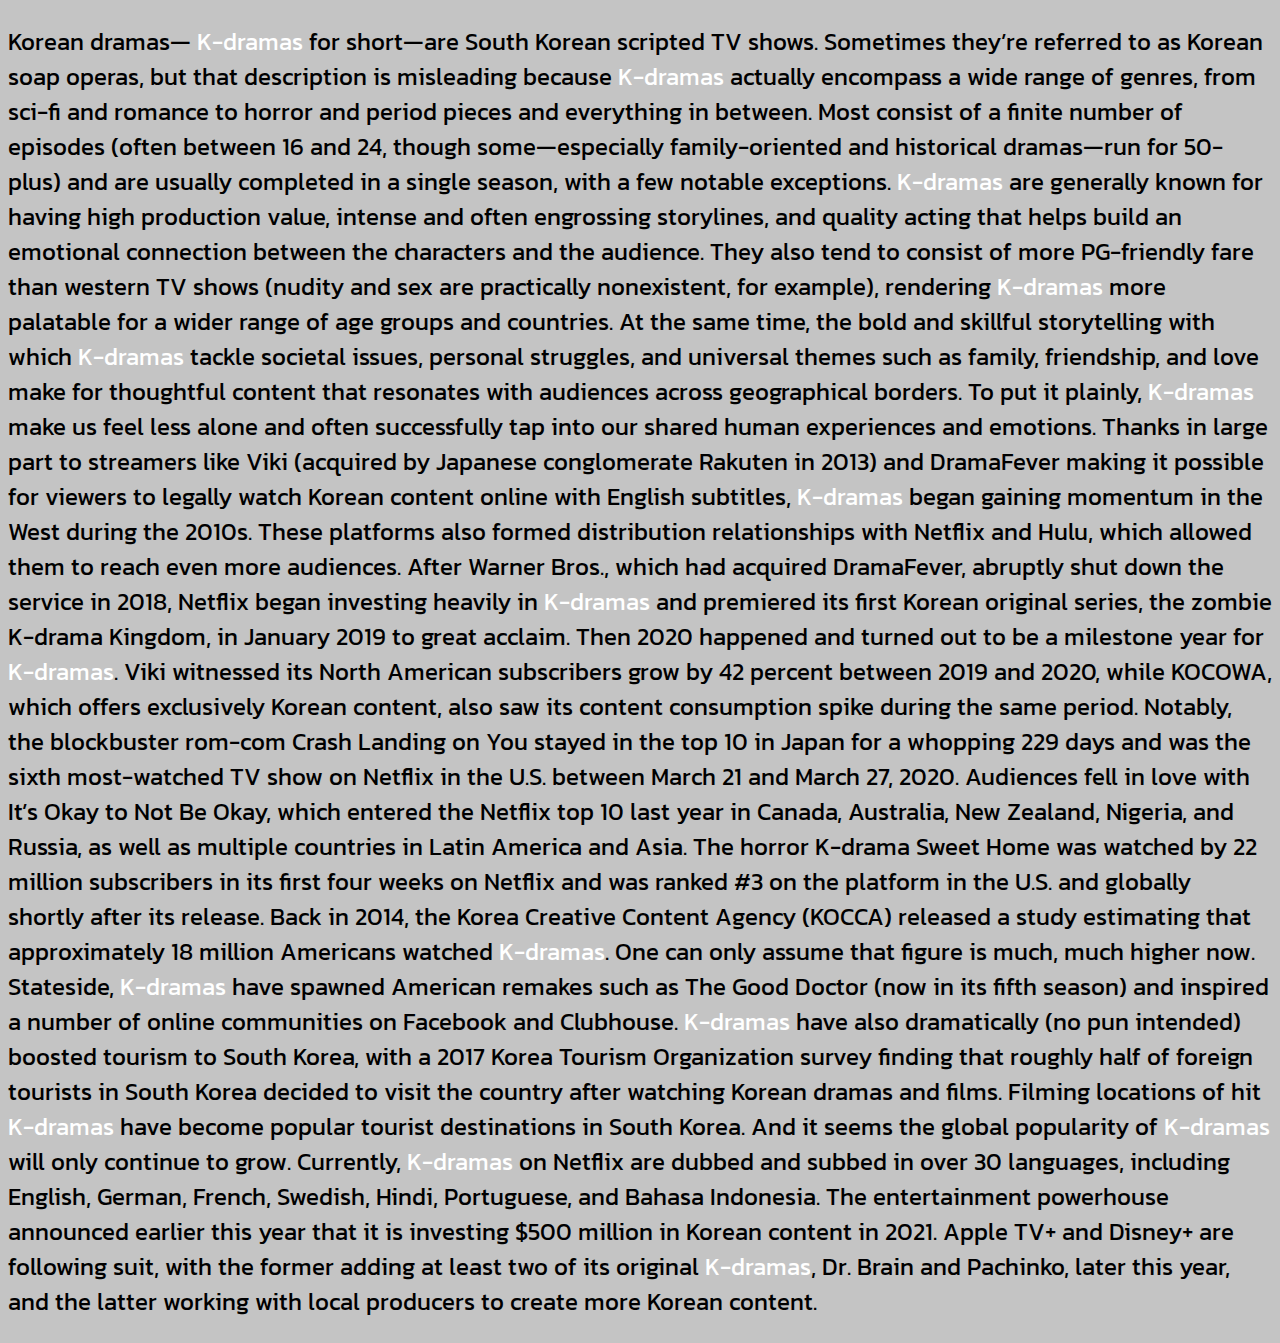
<file: index.html>
<!DOCTYPE html>
<html>

<head>
	<title>Subculture</title>
	<meta charset="utf-8" />
	<meta name="viewport" content="width=device-width, initial-scale=1.0">
	<link rel="stylesheet" href="assets/css/home.css" type="text/css" />

	<link rel="preconnect" href="https://fonts.googleapis.com">
	<link rel="preconnect" href="https://fonts.gstatic.com" crossorigin>
	<link href="https://fonts.googleapis.com/css2?family=Kanit:wght@300&display=swap" rel="stylesheet">

</head>

<body>
<div>
<p class="description"> Korean dramas— K-dramas for short—are South Korean scripted TV shows. Sometimes they’re referred to as Korean soap operas, but that description is misleading because K-dramas actually encompass a wide range of genres, from sci-fi and romance to horror and period pieces and everything in between. Most consist of a finite number of episodes (often between 16 and 24, though some—especially family-oriented and historical dramas—run for 50-plus) and are usually completed in a single season, with a few notable exceptions. K-dramas are generally known for having high production value, intense and often engrossing storylines, and quality acting that helps build an emotional connection between the characters and the audience. They also tend to consist of more PG-friendly fare than western TV shows (nudity and sex are practically nonexistent, for example), rendering K-dramas more palatable for a wider range of age groups and countries. At the same time, the bold and skillful storytelling with which K-dramas tackle societal issues, personal struggles, and universal themes such as family, friendship, and love make for thoughtful content that resonates with audiences across geographical borders. To put it plainly, K-dramas make us feel less alone and often successfully tap into our shared human experiences and emotions. Thanks in large part to streamers like Viki (acquired by Japanese conglomerate Rakuten in 2013) and DramaFever making it possible for viewers to legally watch Korean content online with English subtitles, K-dramas began gaining momentum in the West during the 2010s. These platforms also formed distribution relationships with Netflix and Hulu, which allowed them to reach even more audiences. After Warner Bros., which had acquired DramaFever, abruptly shut down the service in 2018, Netflix began investing heavily in K-dramas and premiered its first Korean original series, the zombie K-drama Kingdom, in January 2019 to great acclaim. Then 2020 happened and turned out to be a milestone year for K-dramas. Viki witnessed its North American subscribers grow by 42 percent between 2019 and 2020, while KOCOWA, which offers exclusively Korean content, also saw its content consumption spike during the same period. Notably, the blockbuster rom-com Crash Landing on You stayed in the top 10 in Japan for a whopping 229 days and was the sixth most-watched TV show on Netflix in the U.S. between March 21 and March 27, 2020. Audiences fell in love with It’s Okay to Not Be Okay, which entered the Netflix top 10 last year in Canada, Australia, New Zealand, Nigeria, and Russia, as well as multiple countries in Latin America and Asia. The horror K-drama Sweet Home was watched by 22 million subscribers in its first four weeks on Netflix and was ranked #3 on the platform in the U.S. and globally shortly after its release. Back in 2014, the Korea Creative Content Agency (KOCCA) released a study estimating that approximately 18 million Americans watched K-dramas. One can only assume that figure is much, much higher now. Stateside, K-dramas have spawned American remakes such as The Good Doctor (now in its fifth season) and inspired a number of online communities on Facebook and Clubhouse. K-dramas have also dramatically (no pun intended) boosted tourism to South Korea, with a 2017 Korea Tourism Organization survey finding that roughly half of foreign tourists in South Korea decided to visit the country after watching Korean dramas and films. Filming locations of hit K-dramas have become popular tourist destinations in South Korea. And it seems the global popularity of K-dramas will only continue to grow. Currently, K-dramas on Netflix are dubbed and subbed in over 30 languages, including English, German, French, Swedish, Hindi, Portuguese, and Bahasa Indonesia. The entertainment powerhouse announced earlier this year that it is investing $500 million in Korean content in 2021. Apple TV+ and Disney+ are following suit, with the former adding at least two of its original K-dramas, Dr. Brain and Pachinko, later this year, and the latter working with local producers to create more Korean content.

<script>
document.body.innerHTML = document.body.innerHTML.replace(/K-dramas/g, '<a href="https://menona1902.github.io/P2/test.html">K-dramas</a>');
</script>
</div>

</div>

</body>
</html>
</file>
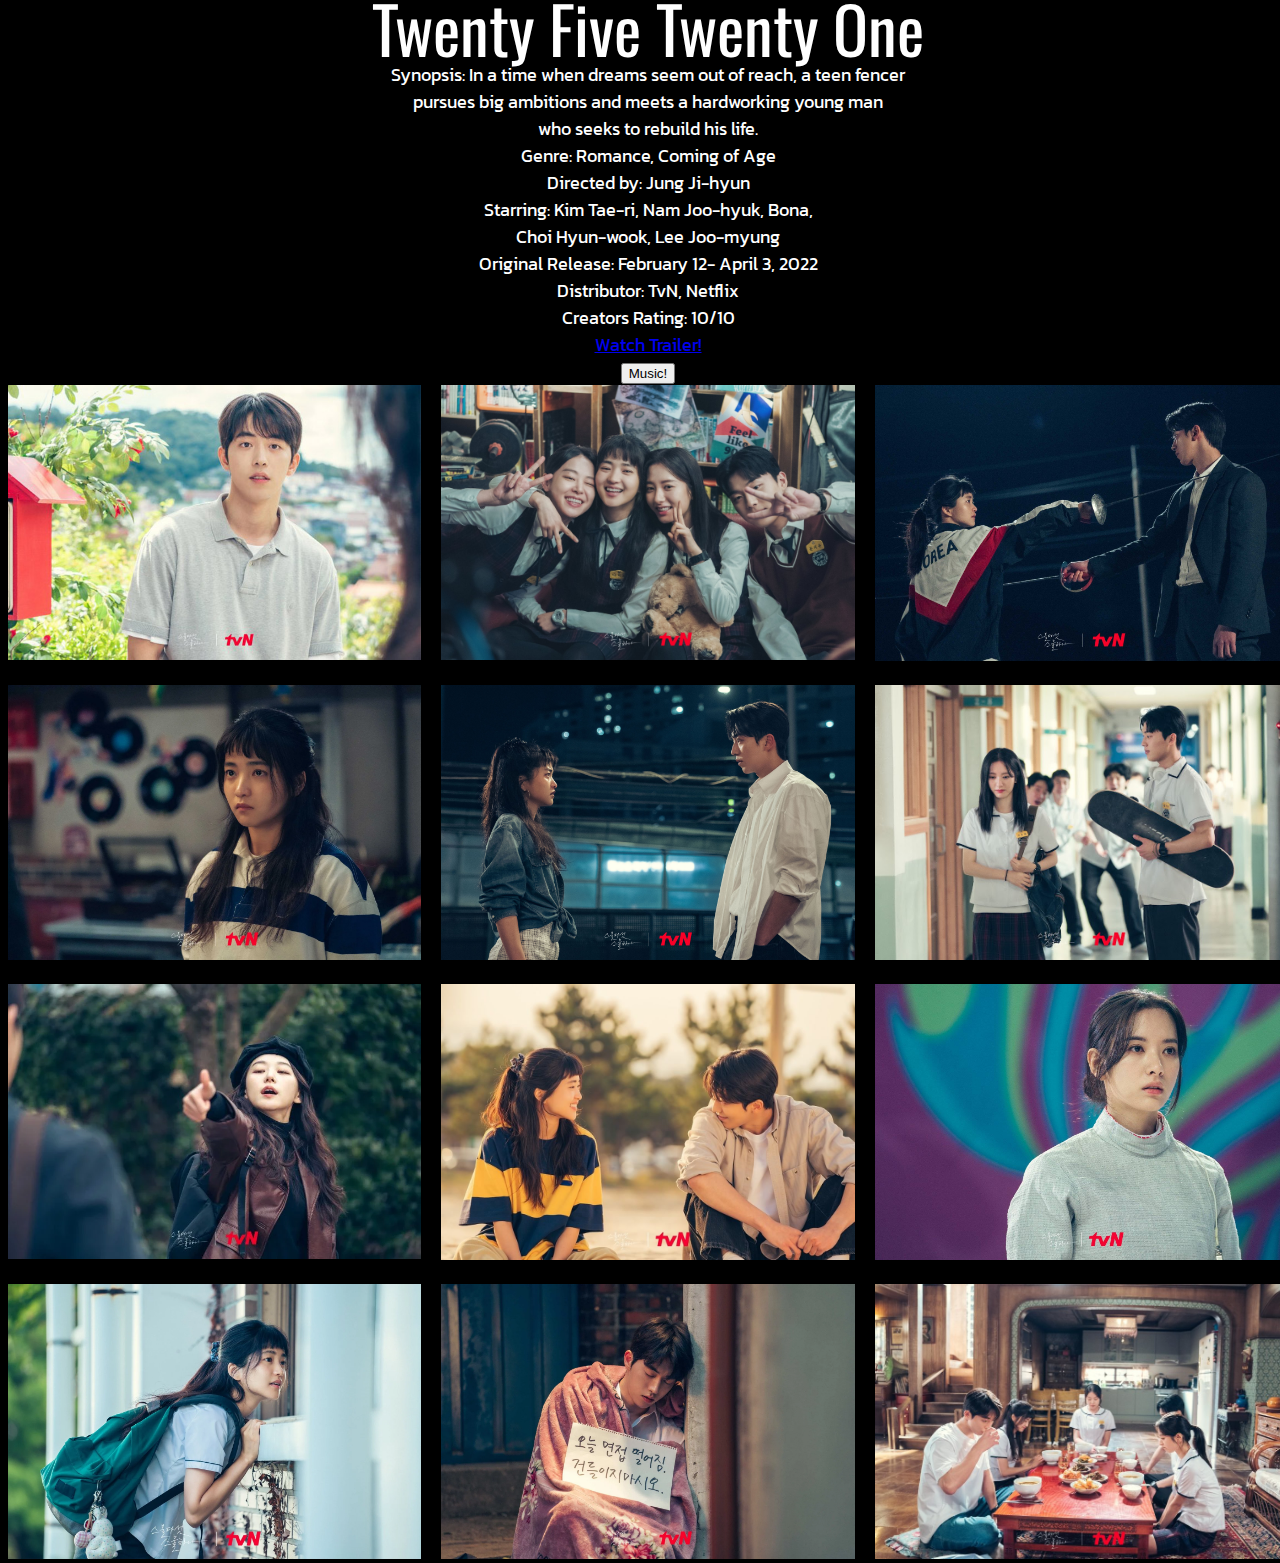
<file: 2521.html>
<!DOCTYPE html>
<html>

<head>
	<title>Twenty Five Twenty One</title>
	<meta charset="utf-8" />
	<link rel="stylesheet" href="assets/css/2521.css" type="text/css" />
  <link rel="preconnect" href="https://fonts.googleapis.com">
<link rel="preconnect" href="https://fonts.gstatic.com" crossorigin>
<link href="https://fonts.googleapis.com/css2?family=Oswald&display=swap" rel="stylesheet">

<link rel="preconnect" href="https://fonts.googleapis.com">
<link rel="preconnect" href="https://fonts.gstatic.com" crossorigin>
<link href="https://fonts.googleapis.com/css2?family=Kanit:wght@300&display=swap" rel="stylesheet">
</head>

<body>
	<div class="canvas">
      <button class="title"><span> Twenty Five Twenty One </span></button>
      <p class="description"> Synopsis: In a time when dreams seem out of reach, a teen fencer <br> pursues big ambitions and meets a hardworking young man <br> who seeks to rebuild his life. </p>
      <p class="description"> Genre: Romance, Coming of Age </p>
      <p class="description"> Directed by: Jung Ji-hyun </p>
      <p class="description"> Starring: Kim Tae-ri, Nam Joo-hyuk, Bona, <br> Choi Hyun-wook, Lee Joo-myung </p>
      <p class="description"> Original Release: February 12- April 3, 2022 </p>
      <p class="description"> Distributor: TvN, Netflix </p>
			<p class="description"> Creators Rating: 10/10 </p>
			<p class="description"><a href="https://www.youtube.com/watch?v=PBCXHOskDQ4&t=11s&ab_channel=NetflixAsia" target="_blank">Watch Trailer!</a></p>
			<script>
			     function play() {
			       var audio = document.getElementById("audio");
			       audio.play();
			      }
			</script>
			<div class="description">
 					<input type="button" value="Music!" onclick="play()">
			    <audio id="audio" src="assets/music/2521.mp3"></audio>
			</div>

			<main class="grid">
			  <a target="_blank" href="assets/img/2521(1).jpeg">
			    <img src="assets/img/2521(1).jpeg" alt="2521(1)" style="width:100%">
			  </a>

			  <a target="_blank" href="assets/img/2521(2).jpeg">
			    <img src="assets/img/2521(2).jpeg" alt="2521(2)">
			  </a>

			  <a target="_blank" href="assets/img/2521(3).jpeg">
			    <img src="assets/img/2521(3).jpeg" alt="2521(3)">
			  </a>

			  <a target="_blank" href="assets/img/2521(4).jpeg">
			    <img src="assets/img/2521(4).jpeg" alt="2521(4)">
			  </a>

			  <a target="_blank" href="assets/img/2521(5).jpeg">
			    <img src="assets/img/2521(5).jpeg" alt="2521(5)">
			  </a>

				<a target="_blank" href="assets/img/2521(6).jpeg">
					<img src="assets/img/2521(6).jpeg" alt="2521(6)">
				</a>

				<a target="_blank" href="assets/img/2521(7).jpeg">
					<img src="assets/img/2521(7).jpeg" alt="2521(7)">
				</a>

				<a target="_blank" href="assets/img/2521(8).jpeg">
					<img src="assets/img/2521(8).jpeg" alt="2521(8)">
				</a>

				<a target="_blank" href="assets/img/2521(9).jpeg">
					<img src="assets/img/2521(9).jpeg" alt="2521(9)">
				</a>

				<a target="_blank" href="assets/img/2521(10).jpeg">
					<img src="assets/img/2521(10).jpeg" alt="2521(10)">
				</a>

				<a target="_blank" href="assets/img/2521(11).jpeg">
					<img src="assets/img/2521(11).jpeg" alt="2521(11)">
				</a>

				<a target="_blank" href="assets/img/2521(12).jpeg">
					<img src="assets/img/2521(12).jpeg" alt="2521(12)">
				</a>

			</main>

    </div>

</body>
</html>
</file>
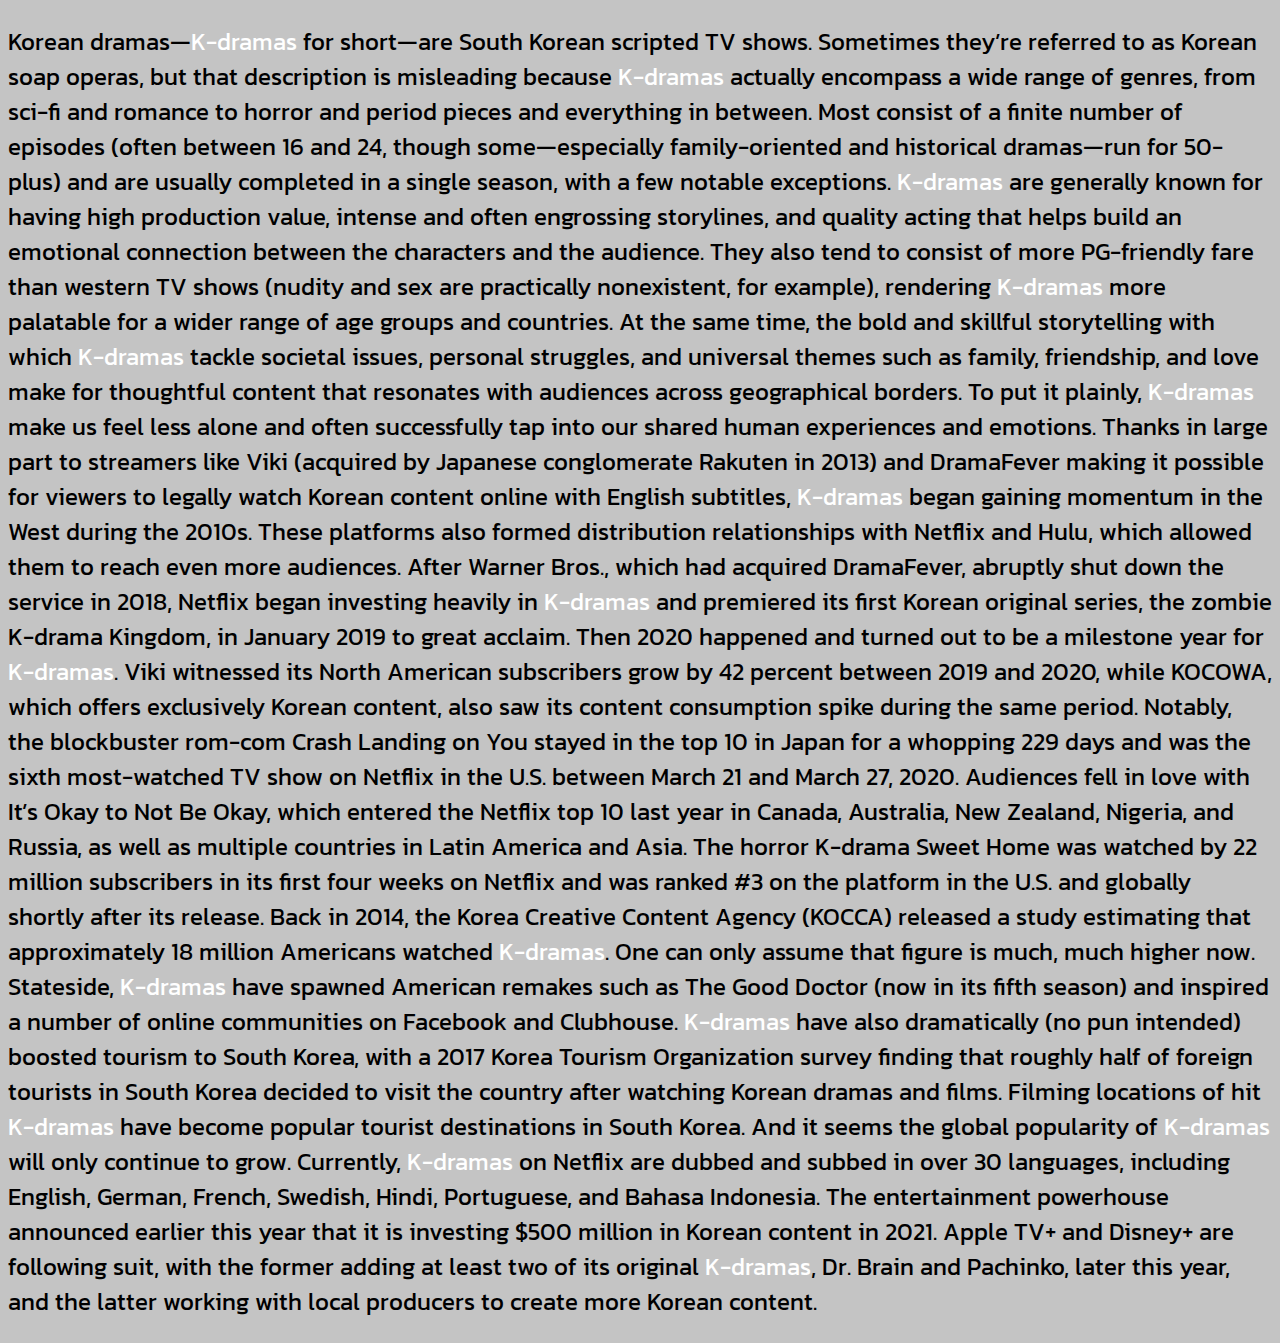
<file: home.html>
<!DOCTYPE html>
<html>

<head>
	<title>Subculture</title>
	<meta charset="utf-8" />
	<meta name="viewport" content="width=device-width, initial-scale=1.0">
	<link rel="stylesheet" href="assets/css/home.css" type="text/css" />

	<link rel="preconnect" href="https://fonts.googleapis.com">
	<link rel="preconnect" href="https://fonts.gstatic.com" crossorigin>
	<link href="https://fonts.googleapis.com/css2?family=Kanit:wght@300&display=swap" rel="stylesheet">

</head>

<body>
<div>
<p class="description"> Korean dramas—K-dramas for short—are South Korean scripted TV shows. Sometimes they’re referred to as Korean soap operas, but that description is misleading because K-dramas actually encompass a wide range of genres, from sci-fi and romance to horror and period pieces and everything in between. Most consist of a finite number of episodes (often between 16 and 24, though some—especially family-oriented and historical dramas—run for 50-plus) and are usually completed in a single season, with a few notable exceptions. K-dramas are generally known for having high production value, intense and often engrossing storylines, and quality acting that helps build an emotional connection between the characters and the audience. They also tend to consist of more PG-friendly fare than western TV shows (nudity and sex are practically nonexistent, for example), rendering K-dramas more palatable for a wider range of age groups and countries. At the same time, the bold and skillful storytelling with which K-dramas tackle societal issues, personal struggles, and universal themes such as family, friendship, and love make for thoughtful content that resonates with audiences across geographical borders. To put it plainly, K-dramas make us feel less alone and often successfully tap into our shared human experiences and emotions. Thanks in large part to streamers like Viki (acquired by Japanese conglomerate Rakuten in 2013) and DramaFever making it possible for viewers to legally watch Korean content online with English subtitles, K-dramas began gaining momentum in the West during the 2010s. These platforms also formed distribution relationships with Netflix and Hulu, which allowed them to reach even more audiences. After Warner Bros., which had acquired DramaFever, abruptly shut down the service in 2018, Netflix began investing heavily in K-dramas and premiered its first Korean original series, the zombie K-drama Kingdom, in January 2019 to great acclaim. Then 2020 happened and turned out to be a milestone year for K-dramas. Viki witnessed its North American subscribers grow by 42 percent between 2019 and 2020, while KOCOWA, which offers exclusively Korean content, also saw its content consumption spike during the same period. Notably, the blockbuster rom-com Crash Landing on You stayed in the top 10 in Japan for a whopping 229 days and was the sixth most-watched TV show on Netflix in the U.S. between March 21 and March 27, 2020. Audiences fell in love with It’s Okay to Not Be Okay, which entered the Netflix top 10 last year in Canada, Australia, New Zealand, Nigeria, and Russia, as well as multiple countries in Latin America and Asia. The horror K-drama Sweet Home was watched by 22 million subscribers in its first four weeks on Netflix and was ranked #3 on the platform in the U.S. and globally shortly after its release. Back in 2014, the Korea Creative Content Agency (KOCCA) released a study estimating that approximately 18 million Americans watched K-dramas. One can only assume that figure is much, much higher now. Stateside, K-dramas have spawned American remakes such as The Good Doctor (now in its fifth season) and inspired a number of online communities on Facebook and Clubhouse. K-dramas have also dramatically (no pun intended) boosted tourism to South Korea, with a 2017 Korea Tourism Organization survey finding that roughly half of foreign tourists in South Korea decided to visit the country after watching Korean dramas and films. Filming locations of hit K-dramas have become popular tourist destinations in South Korea. And it seems the global popularity of K-dramas will only continue to grow. Currently, K-dramas on Netflix are dubbed and subbed in over 30 languages, including English, German, French, Swedish, Hindi, Portuguese, and Bahasa Indonesia. The entertainment powerhouse announced earlier this year that it is investing $500 million in Korean content in 2021. Apple TV+ and Disney+ are following suit, with the former adding at least two of its original K-dramas, Dr. Brain and Pachinko, later this year, and the latter working with local producers to create more Korean content.

<script>
document.body.innerHTML = document.body.innerHTML.replace(/K-dramas/g, '<a href="file:///Users/amrita.menon/Desktop/P2/test.html">K-dramas</a>');
</script>
</div>

</div>

</body>
</html>
</file>
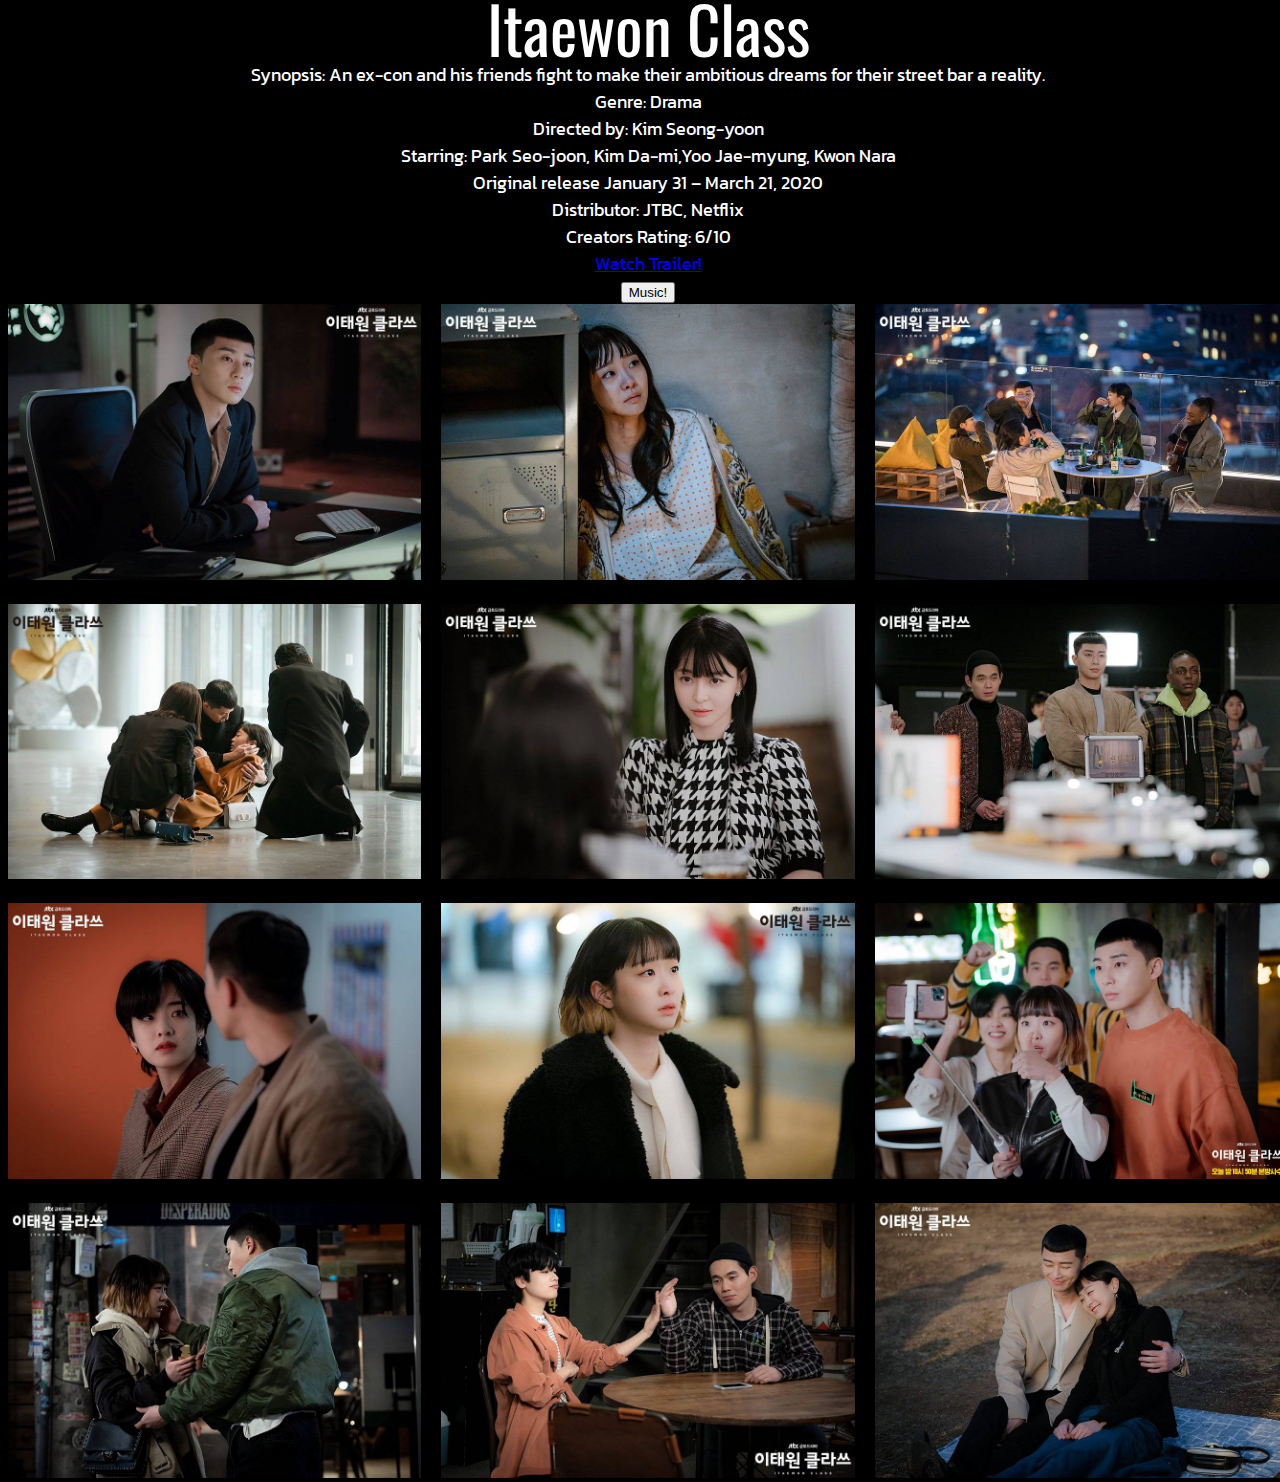
<file: itaewon-class.html>
<!DOCTYPE html>
<html>

<head>
	<title>Itaewon Class</title>
	<meta charset="utf-8" />
	<link rel="stylesheet" href="assets/css/iw.css" type="text/css" />
  <link rel="preconnect" href="https://fonts.googleapis.com">
<link rel="preconnect" href="https://fonts.gstatic.com" crossorigin>
<link href="https://fonts.googleapis.com/css2?family=Oswald&display=swap" rel="stylesheet">

<link rel="preconnect" href="https://fonts.googleapis.com">
<link rel="preconnect" href="https://fonts.gstatic.com" crossorigin>
<link href="https://fonts.googleapis.com/css2?family=Kanit:wght@300&display=swap" rel="stylesheet">
</head>

<body>
    <div class="canvas">
			<button class="title"><span> Itaewon Class </span></button>
      <!-- <p class="title"> Itaewon Class </p> -->
      <p class="description"> Synopsis: An ex-con and his friends fight to make their ambitious dreams for their street bar a reality. </p>
      <p class="description"> Genre: Drama </p>
      <p class="description"> Directed by: 	Kim Seong-yoon </p>
      <p class="description">Starring: Park Seo-joon, Kim Da-mi,Yoo Jae-myung, Kwon Nara </p>
      <p class="description"> Original release	January 31 – March 21, 2020 </p>
      <p class="description"> Distributor: JTBC, Netflix </p>
			<p class="description"> Creators Rating: 6/10 </p>
			<p class="description"><a href="https://www.youtube.com/watch?v=NNP8m3gaaFE&ab_channel=NetflixAsia" target="_blank"> Watch Trailer!</a></p>

			<script>
					 function play() {
						 var audio = document.getElementById("audio");
						 audio.play();
						}
						function pause() {
 						 var audio = document.getElementById("audio");
 						 audio.pause();
 						}
			</script>
			<div class="description">
					<input type="button" value="Music!" onclick="play()">
					<audio id="audio" src="assets/music/iw.mp3"></audio>
			</div>
			<!-- <audio src="assets/music/iw.mp3" controls> </audio> -->

			<main class="grid">
			  <a target="_blank" href="assets/img/iw(1).jpeg">
			    <img src="assets/img/iw(1).jpeg" alt="iw(1)" style="width:100%">
			  </a>

			  <a target="_blank" href="assets/img/iw(2).jpeg">
			    <img src="assets/img/iw(2).jpeg" alt="iw(2)">
			  </a>

			  <a target="_blank" href="assets/img/iw(3).jpeg">
			    <img src="assets/img/iw(3).jpeg" alt="iw(3)">
			  </a>

			  <a target="_blank" href="assets/img/iw(4).jpeg">
			    <img src="assets/img/iw(4).jpeg" alt="iw(4)">
			  </a>

			  <a target="_blank" href="assets/img/iw(5).jpeg">
			    <img src="assets/img/iw(5).jpeg" alt="iw(5)">
			  </a>

				<a target="_blank" href="assets/img/iw(6).jpeg">
					<img src="assets/img/iw(6).jpeg" alt="iw(6)">
				</a>

				<a target="_blank" href="assets/img/iw(7).jpeg">
					<img src="assets/img/iw(7).jpeg" alt="iw(7)">
				</a>

				<a target="_blank" href="assets/img/iw(8).jpeg">
					<img src="assets/img/iw(8).jpeg" alt="iw(8)">
				</a>

				<a target="_blank" href="assets/img/iw(9).jpeg">
					<img src="assets/img/iw(9).jpeg" alt="iw(9)">
				</a>

				<a target="_blank" href="assets/img/iw(10).jpeg">
					<img src="assets/img/iw(10).jpeg" alt="iw(10)">
				</a>

				<a target="_blank" href="assets/img/iw(11).jpeg">
					<img src="assets/img/iw(11).jpeg" alt="iw(11)">
				</a>

				<a target="_blank" href="assets/img/iw(12).jpeg">
					<img src="assets/img/iw(12).jpeg" alt="iw(12)">
				</a>

			</main>

    </div>

    </body>
    </html>
</file>
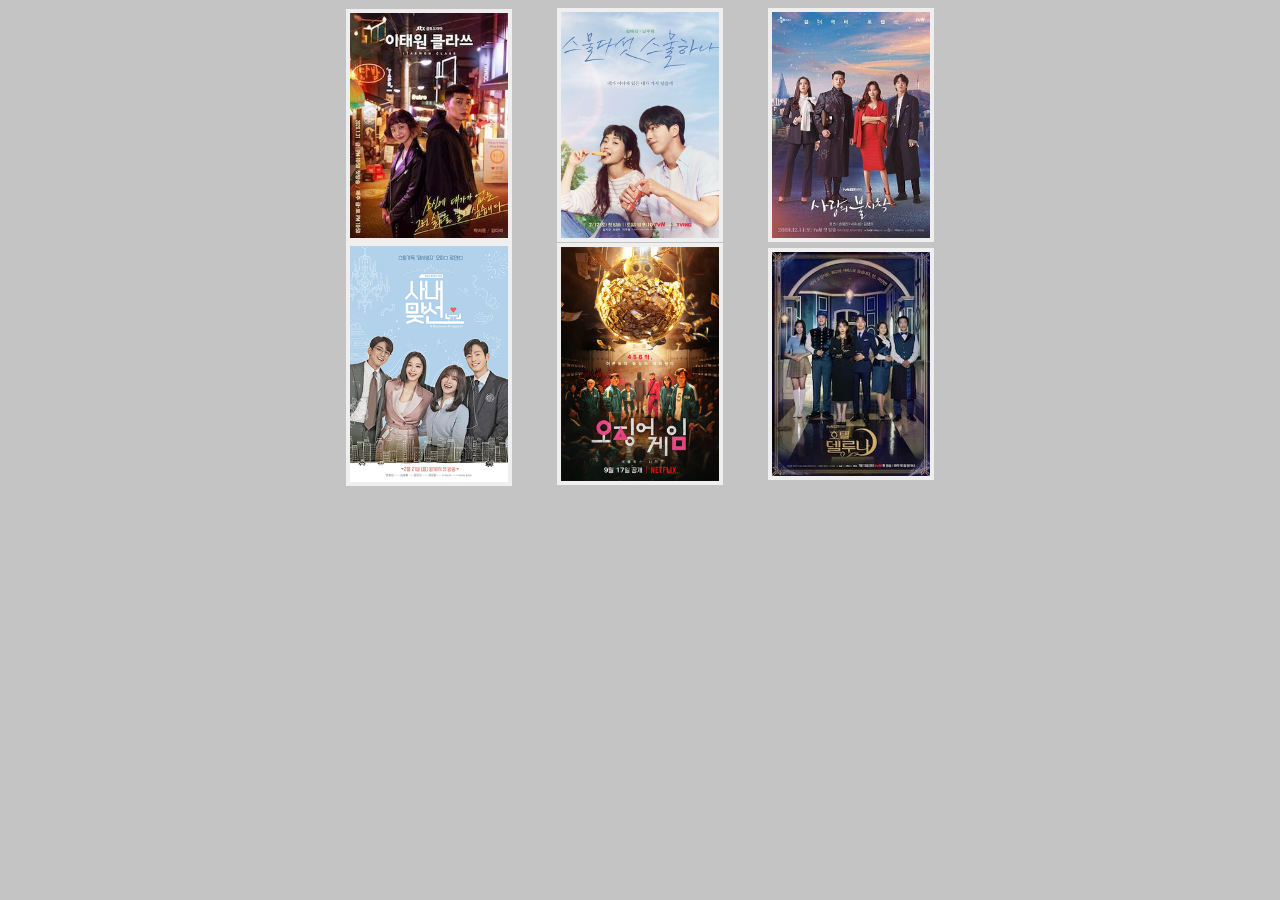
<file: test.html>
<!DOCTYPE html>
<html>

<head>
	<title>Subculture</title>
	<meta charset="utf-8" />
	<link rel="stylesheet" href="assets/css/test.css" type="text/css" />

  <link rel="preconnect" href="https://fonts.googleapis.com">
<link rel="preconnect" href="https://fonts.gstatic.com" crossorigin>
<link href="https://fonts.googleapis.com/css2?family=Oswald&display=swap" rel="stylesheet">

</head>

<body>
<section class="galleryContainer">
    <div class="galleryCol">
      <div class="gallContent">
        <a href="https://menona1902.github.io/P2/itaewon-class.html">
          <img src="assets/img/itaewonclass.jpeg">
          <div class="hoverText">
            Itaewon Class
          </div>
        </a>
      </div>

      <div class="gallContent">
        <a href="https://menona1902.github.io/P2/2521.html">
          <img src="assets/img/2521.jpeg">
          <div class="hoverText">
            Twenty Five Twenty One
          </div>
        </a>
      </div>


        <div class="gallContent">
          <a href="https://menona1902.github.io/P2/CrashLanding.html">
            <img src="assets/img/crash-landing.jpeg">
            <div class="hoverText">
              Crash Landing On You
            </div>
          </a>
        </div>

        <div class="gallContent">
          <a href="https://menona1902.github.io/P2/business-proposal.html">
            <img src="assets/img/abp.jpeg">
            <div class="hoverText">
              Business Proposal
            </div>
          </a>
        </div>

        <div class="gallContent">
          <a href="https://menona1902.github.io/P2/squidgame.html">
            <img src="assets/img/squidgames.jpeg">
            <div class="hoverText">
              Squid Game
            </div>
          </a>
        </div>

        <div class="gallContent">
          <a href="https://menona1902.github.io/P2/hoteldelluna.html">
            <img src="assets/img/Hotel_Del_Luna.jpeg">
            <div class="hoverText">
              Hotel Del Luna
            </div>
          </a>
        </div>



      </div>
  </section>
  </body>
  </html>
</file>
<file: assets/css/home.css>
body {
  background-color: #c4c4c4;
}

.description{
  font-family: 'Kanit', sans-serif;
  font-size: 24px;
}

a:link {
  color: white;
  text-decoration: none;
}

a:visited{
  color: white;
  text-decoration: none;
}

a:hover {
  color: black;
  text-decoration: none;
}

a:active {
  color: black;
  text-decoration: none;
}
</file>
<file: assets/css/2521.css>
body {
  background-color: black;
}

.canvas {
	width: 100vw;
	height: 100vh;
	margin: 0px auto;
	background: black;
  text-align: center;
}

button:hover span {
  display: none;
}

button:hover:before {
  content: "During the eight weeks of broadcast, Twenty-Five Twenty-One, Kim Tae-ri and Nam Joo-hyuk maintained the top spots in drama and actors popularity rankings conducted by Good Data Corporation. The series also placed first in viewership ratings for all its 16 episodes, in both the Metropolitan Area and nationwide. The drama's success was attributed to its 'retro-sentimental' vibe that was presented through the use of props, fashion, and locations that were able to invoke nostalgia to the generation that experienced the 1990s. It was also stated that it had succeeded in gaining the empathy and sympathy of viewers as it depicts the struggles of the IMF period in Korea, which viewers connected with the ongoing COVID-19 pandemic.";
  font-family: 'Kanit', sans-serif;
  font-size: 18px;
  color: #00FFFF;
}

.title{
  font-family: 'Oswald', sans-serif;
  color: white;
  font-size: 65px;
  margin-top: 0;
  margin-bottom: 0;
  background-color: black;
  border: none;
  padding: 12px 32px;
  line-height: 0.25;
}

.description {
  font-family: 'Kanit', sans-serif;
  color: white;
  font-size: 18px;
  text-align: left;
  margin-top: 0;
  margin-bottom: 0;
  text-align: center;
}

a.link {
  color: white;
}

a:hover{
  color: red;
}

a:visited{
  color: white;
}

.grid {
  display: grid;
  grid-template-columns: repeat(auto-fill, minmax(400px, 1fr));
  grid-gap: 20px;
  align-items: stretch;
  }
.grid img {
  border: none;
  box-shadow: 2px 2px 6px 0px  rgba(0,0,0,0.3);
  max-width: 100%;
  height: auto;
}
</file>
<file: assets/css/iw.css>
body {
  background-color: black;
}

.canvas {
	width: 100vw;
	height: 100vh;
	margin: 0px auto;
	background: black;
  text-align: center;
}

button:hover span {
  display: none;
}

button:hover:before {
  content: "Itaewon Class' final episode recorded a 16.548% nationwide audience share, making it the third-highest viewership rating in JTBC and the tenth highest rated drama in Korean cable television history. The drama was also praised for its realistic portrayal of subjects such as prejudice and discrimination against foreigners, ex-convicts and the LGBT people. Time Magazine included Itaewon Class on its list of 'The 10 Best Korean Dramas to Watch on Netflix' and Forbes included the series on its list of 'The 13 Best Korean Dramas Of 2020'. The Guardian also mentioned the drama in an article recommending Korean dramas to watch after finishing Squid Game. Google Trends revealed that the series was the first most searched drama/entertainment program of 2020 and the fourth most searched domestic term of 2020 in South Korea.";
  font-family: 'Kanit', sans-serif;
  font-size: 18px;
  color: #00FFFF;
}

.title{
  font-family: 'Oswald', sans-serif;
  color: white;
  font-size: 65px;
  margin-top: 0;
  margin-bottom: 0;
  background-color: black;
  border: none;
  padding: 12px 32px;
  line-height: 0.25;
}

.description {
  font-family: 'Kanit', sans-serif;
  color: white;
  font-size: 18px;
  text-align: left;
  margin-top: 0;
  margin-bottom: 0;
  text-align: center;
}

a.link {
  color: white;
}

a:hover{
  color: red;
}

a:visited{
  color: white;
}

.grid {
  display: grid;
  grid-template-columns: repeat(auto-fill, minmax(400px, 1fr));
  grid-gap: 20px;
  align-items: stretch;
  }
.grid img {
  border: none;
  box-shadow: 2px 2px 6px 0px  rgba(0,0,0,0.3);
  max-width: 100%;
  height: auto;
}
</file>
<file: assets/css/test.css>
a {
    text-decoration:none;
    border: none;
  }

  body {
    background-color: #c4c4c4;
  }

  section.galleryContainer {
    width: 50%;
    padding: 0;
    margin: 0 auto;
  }

  section.galleryContainer .galleryCol {
    margin: 0 auto;
    width: 100%;
    display: flex;
    justify-content: center;
    flex-direction: row;
    flex-wrap: wrap;
    flex: 1 auto;
  }
  section.galleryContainer .galleryCol .gallContent {
    width: 25%;
    margin: auto;
    padding: 4px;
    background-color: #efefef;
    position: relative;
  }
  section.galleryContainer .galleryCol .gallContent img{
    width: 100%;
    /* height: auto; */
    display: block;
    opacity: 1;
    /* backface-visibility: hidden; */
    transition: 0.5s;
  }
  section.galleryContainer .galleryCol .gallContent:hover img {
    background-color: #635ca8;
    opacity: 0.5;
  }
  .galleryCol .gallContent .hoverText {
    display: none;
    text-align: center;
    align-items: center;
    position: absolute;
    /* flex-direction: row; */
    justify-content: center;
    width: 100%;
    height: 100%;
    top: 0;
    opacity: 1;
    z-index: 3;
    transition: 0.5s;
  }

  .galleryCol .gallContent:hover .hoverText {
    display: flex;
  }

  .hoverText{
    color: black;
    font-family: 'Oswald', sans-serif;
    font-size: 45px;
  }
</file>
